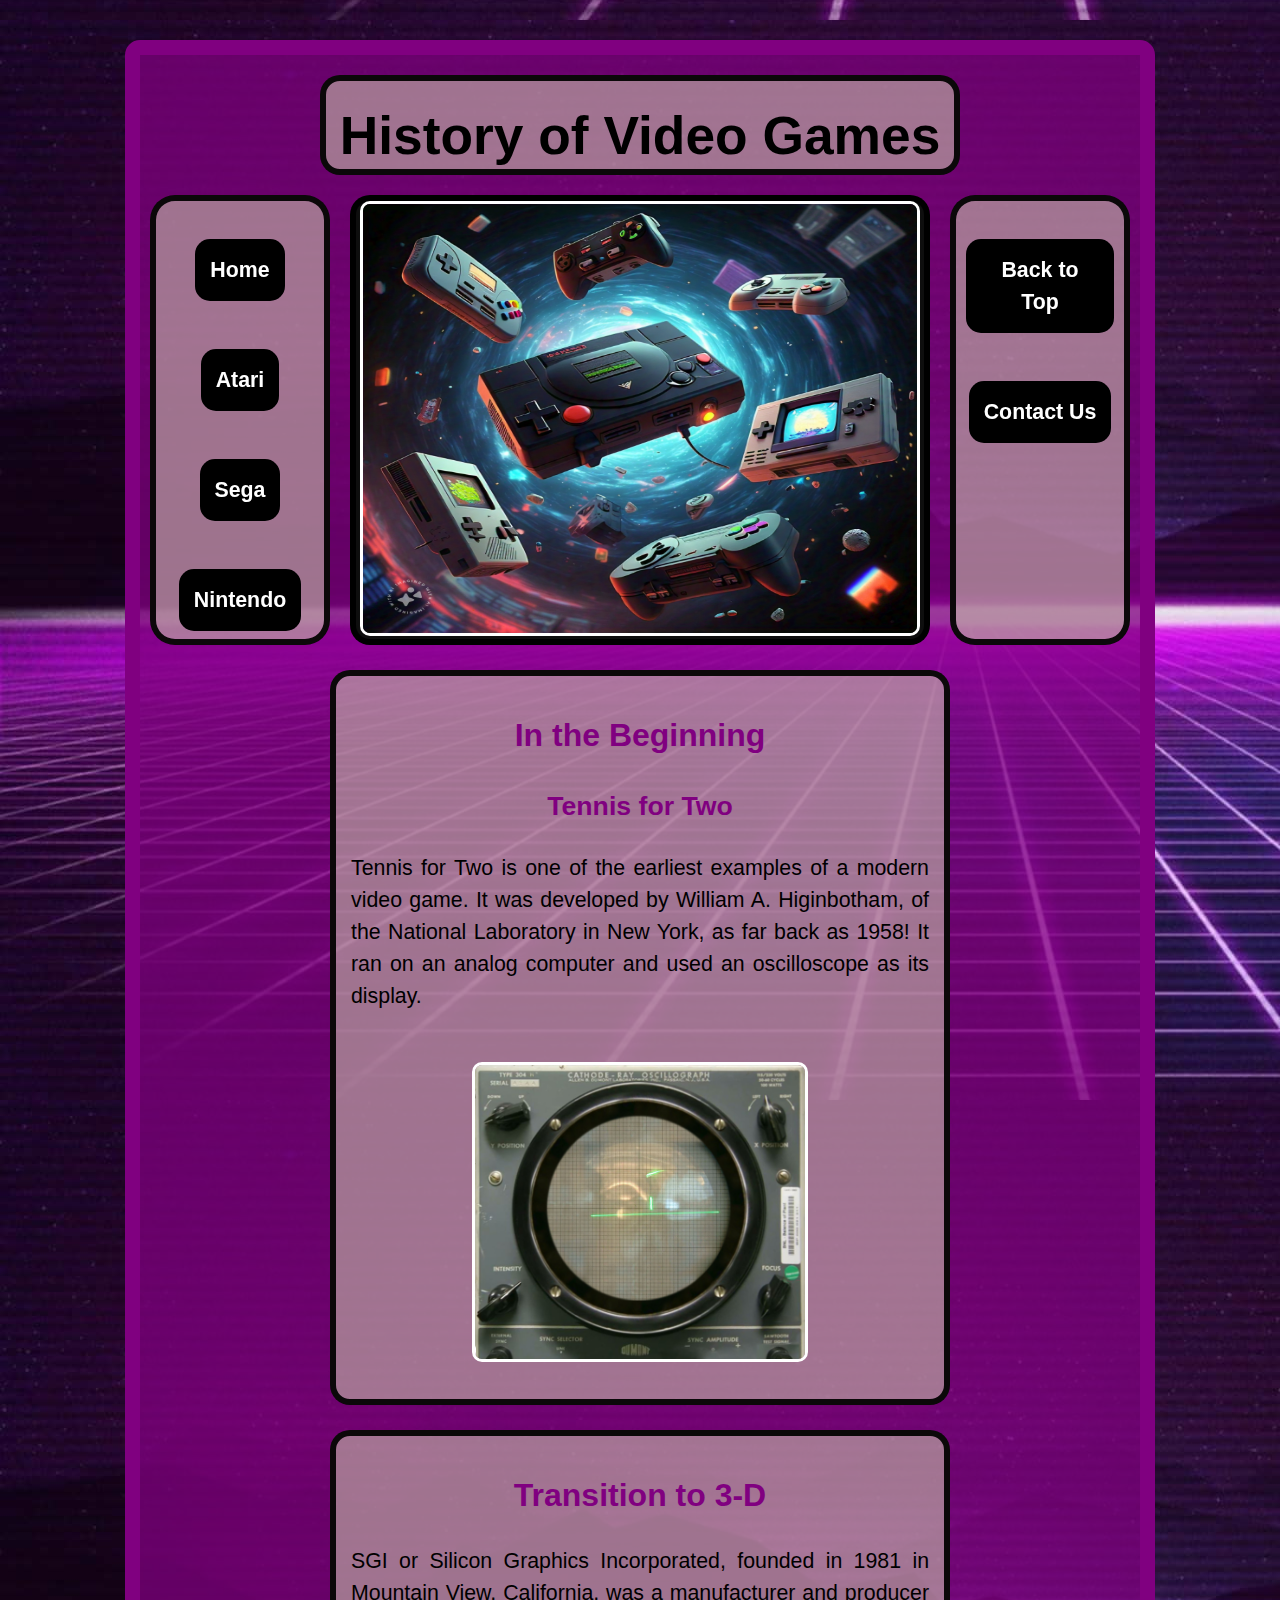
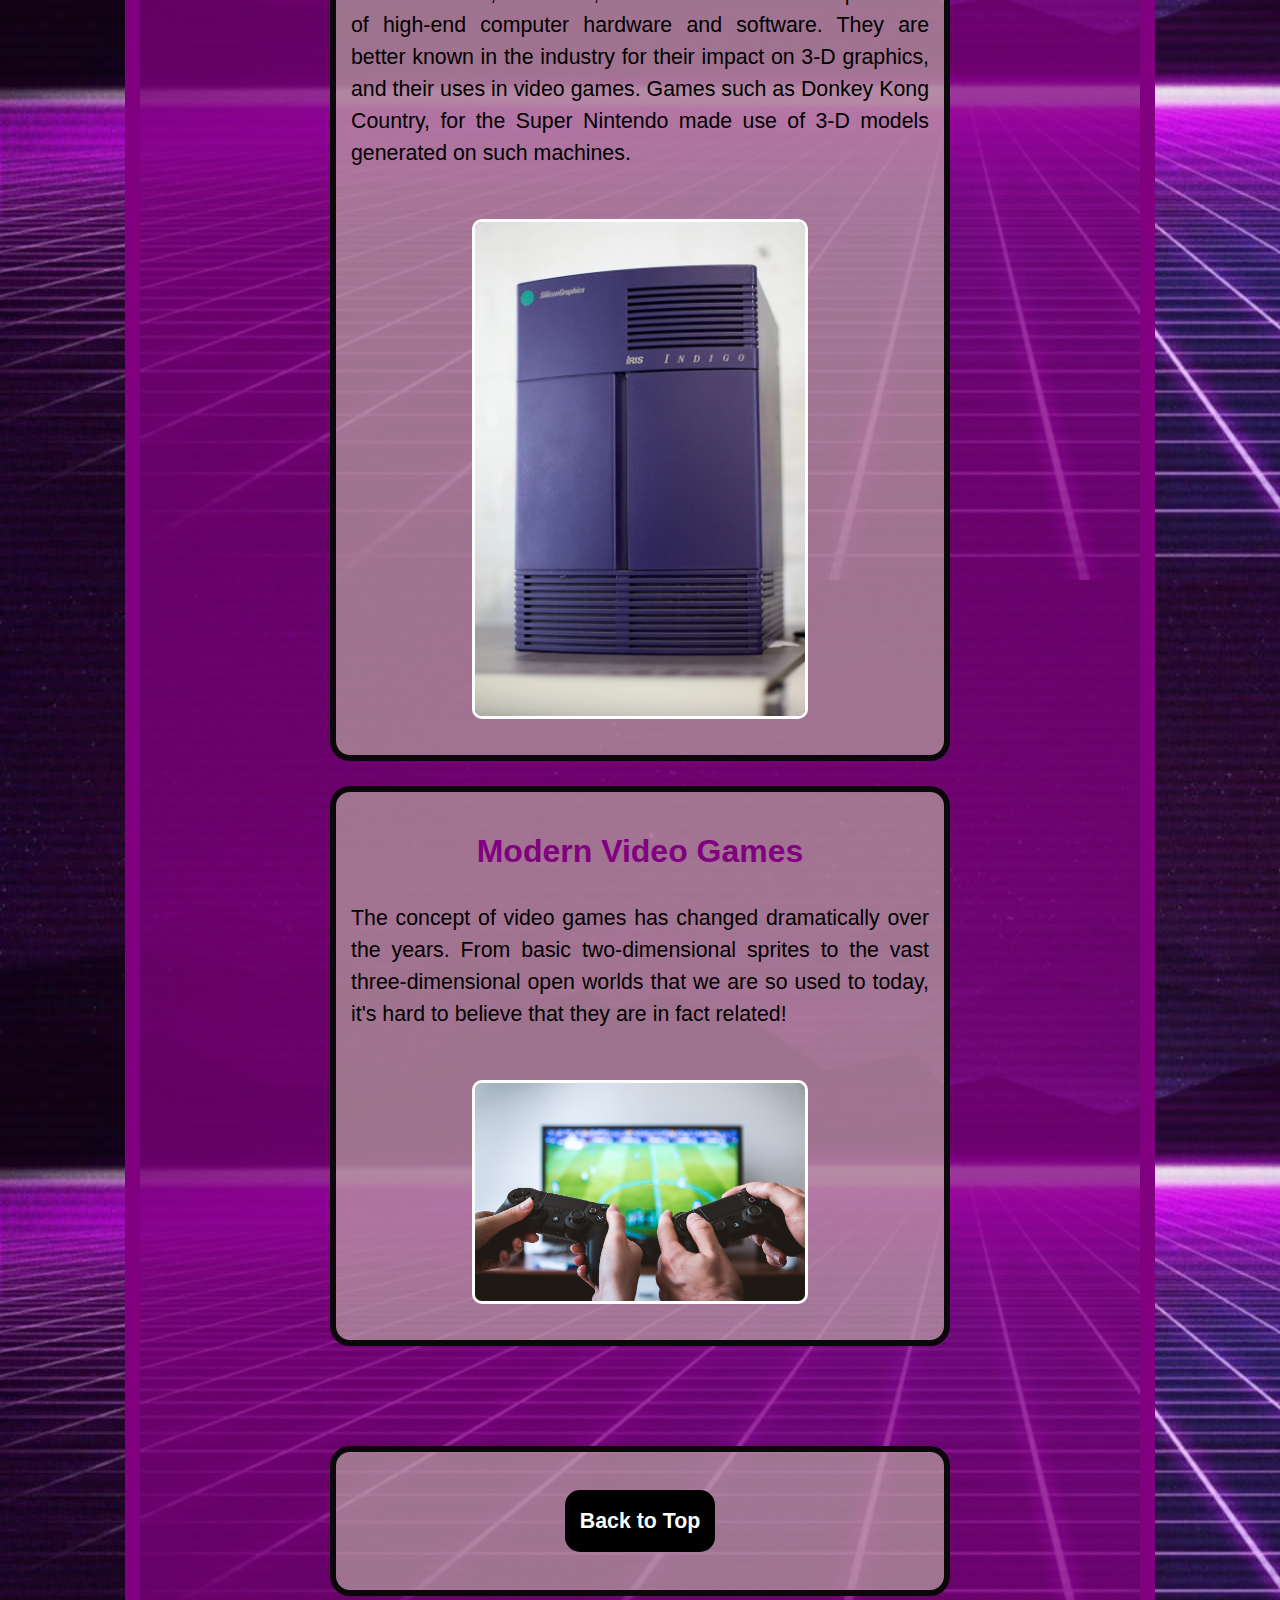
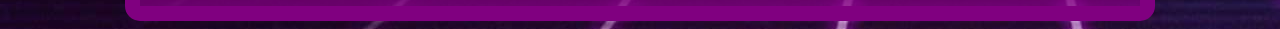
<file: index.html>
<!DOCTYPE html>
<html lang="en">
<head>
    <meta charset="UTF-8">
    <meta name="viewport" content="width=device-width, initial-scale=1.0">

    <link rel="stylesheet" href="home.css" />
    <title>History of Video Games</title>
</head>
<body>
    <div id="mainbox">
        <header class="headersection">
            <h1>History of Video Games</h1>
        </header>

        <nav>
            <section class="navsectionleft">
                <div>
                    <a href="index.html" class="navsectionbox">Home</a>
                </div>
                <div>
                    <a href="Atari.html" class="navsectionbox">Atari</a>
                </div>

                <div>
                    <a href="Sega.html" class="navsectionbox">Sega</a>
                </div>

                <div>
                    <a href="Nintendo.html" class="navsectionbox">Nintendo</a>
                </div>
            </section>
            <section class="navsectionright">
                <div>
                    <a href="#mainbox" class="navsectionbox">Back to Top</a>
                </div>
                <div>
                    <a href="Contact.html" class="navsectionbox">Contact Us</a>
                </div>
            </section>
        </nav>

        <main>
            <section class="picturebox"><img src = "images/time.jpg" width="560px" height="435px"></section>
            <section class="mainsectionbox">
                <h2>
                    In the Beginning
                </h2>

                <h3>
                    Tennis for Two
                </h3>

                <p>
                    Tennis for Two is one of the earliest examples of a modern video game. It was developed by William A. Higinbotham, 
                    of the National Laboratory in New York, as far back as 1958! It ran on an analog computer and used an oscilloscope as its display.
                </p>

                <p>
                    <img src="images/Tennis_For_Two_on_a_DuMont_Lab_Oscilloscope_Type_304-A.jpg" width="336px" height="300px" />
                </p>
            </section>

            <section class="mainsectionbox">
                <h2>
                    Transition to 3-D
                </h2>

                <p>
                    SGI or Silicon Graphics Incorporated, founded in 1981 in Mountain View, California, was a manufacturer and producer of 
                    high-end computer hardware and software. They are better known in the industry for their impact on 3-D graphics, and their 
                    uses in video games. Games such as Donkey Kong Country, for the Super Nintendo made use of 3-D models generated on such machines.
                </p>

                <p>
                    <img src="images/INDIGO.webp" width="336px" height="500px" />
                </p>
            </section>

            <section class="mainsectionbox">
                <h2>
                    Modern Video Games
                </h2>

                <p>
                    The concept of video games has changed dramatically over the years. From basic two-dimensional sprites to the vast three-dimensional 
                    open worlds that we are so used to today, it's hard to believe that they are in fact related!
                </p>

                <p>
                    <img src="images/gaming-2259191_1280.jpg" width="336px" height="224px" />
                </p>
            </section>

        </main>

        <footer class="footersection">
            <div>
                <a href="#mainbox"  class="navsectionbox">Back to Top</a>
            <div>
        </footer>
    </div>
</body>
</html>
</file>
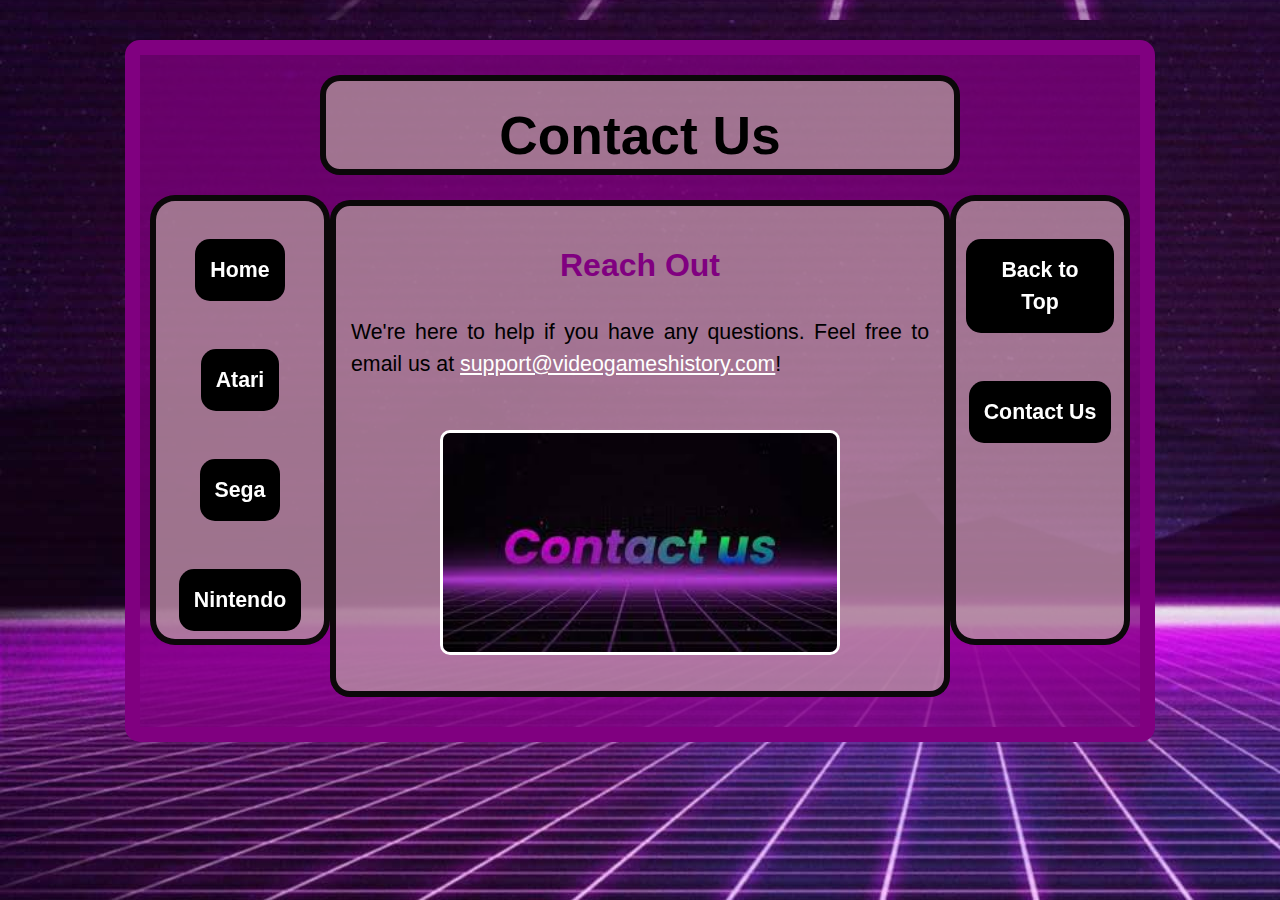
<file: Contact.html>
<!DOCTYPE html>
<html lang="en">
<head>
    <meta charset="UTF-8">
    <meta name="viewport" content="width=device-width, initial-scale=1.0">
    <link rel="stylesheet" href="home.css" />
    <title>History of Video Games - Contact Us</title>
</head>
<body>
    <div id="mainbox">
        <header class="headersection">
            <h1>Contact Us</h1>
        </header>

        <nav>
            <section class="navsectionleft">
                <div>
                    <a href="index.html" class="navsectionbox">Home</a>
                </div>
                <div>
                    <a href="Atari.html" class="navsectionbox">Atari</a>
                </div>

                <div>
                    <a href="Sega.html" class="navsectionbox">Sega</a>
                </div>

                <div>
                    <a href="Nintendo.html" class="navsectionbox">Nintendo</a>
                </div>
            </section>
            <section class="navsectionright">
                <div>
                    <a href="#mainbox" class="navsectionbox">Back to Top</a>
                </div>
                <div>
                    <a href="Contact.html" class="navsectionbox">Contact Us</a>
                </div>
            </section>
        </nav>

        <main>
            <section class="mainsectionbox">
                <h2>
                    Reach Out
                </h2>

                <p>
                    We're here to help if you have any questions. Feel free to email us at <a href="mailto:support@videogameshistory.com">support@videogameshistory.com</a>!
                </p>

                <p>
                    <img src="images/Contact_Us.jpeg" width="400px" height="225px" />
                </p>
            </section>
        </main>

        <footer>
            
        </footer>
    </div>
</body>
</html>
</file>
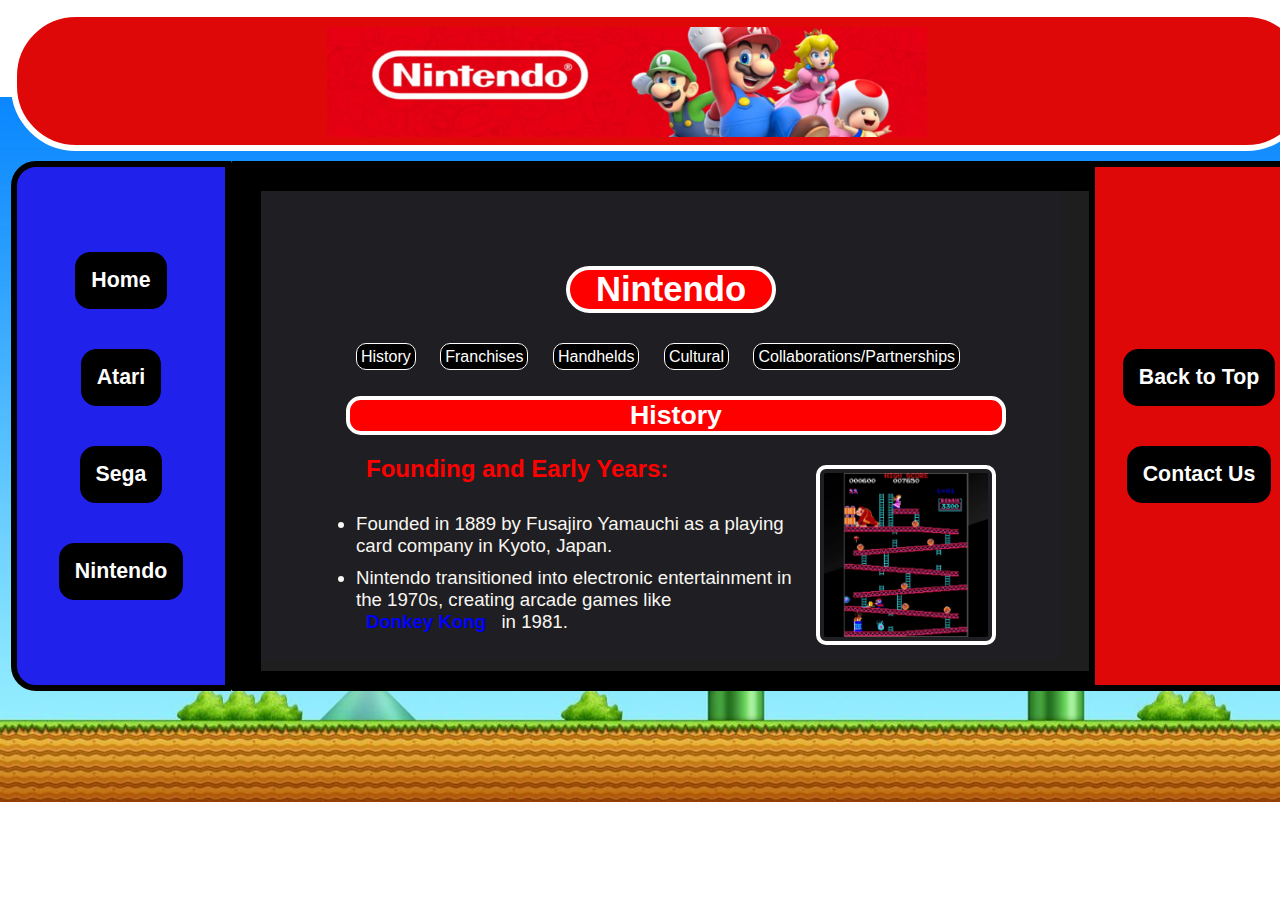
<file: Nintendo.html>
<!DOCTYPE html>
<html lang="en">
<head>
    <meta charset="UTF-8">
    <meta name="viewport" content="width=device-width, initial-scale=1.0">
    <title>History of Nintendo</title>
    <link rel="stylesheet" href="StylesNintendo.css" />
</head>
<body>
    
   <main class = "mainbox">
    <header><img src = "images/nintendo.jpeg" width="600px" height="110px"></header>
    <nav>
        <div class="navsectionright">
            <div>
            <a href="#Top" class="navsectionbox">Back to Top</a>
        </div>
            <div>
                <a href="Contact.html" class="navsectionbox">Contact Us</a>
            </div>

        </div>
        <div class="navsectionleft">
            <div>
                <a href="index.html"  class="navsectionbox">Home</a>
            </div>
            <div >
                <a href="Atari.html" class="navsectionbox">Atari</a>
            </div>

            <div>
                <a href="Sega.html"  class="navsectionbox">Sega</a>
            </div>

            <div>
                <a href="Nintendo.html"  class="navsectionbox">Nintendo</a>
            </div>

        </div>


    </nav>
    
    <div class = "innermainbox">
    
    <div class = "innerinfobox">
        <section>  
        <h1 id = "Top">Nintendo</h1>
        <div class = "toplinks" >
        <a href="#History"id = "centertoplinks">History</a>
        <a href="#Major"id = "centertoplinks">Franchises</a>
        <a href="#Handheld"id = "centertoplinks">Handhelds</a>
        <a href="#Cultural"id = "centertoplinks">Cultural</a>
        <a href="#Collaborations"id = "centertoplinks">Collaborations/Partnerships</a></div>
    
        
    
    

    <h2 id = "History">History</h2>
    <h3><a href="https://freekong.org" target = "_blank"><img src = "images/Dk.jpeg" height="180px" align = "right"></a>Founding and Early Years:</h3>
    
    <ul> 
        <li >Founded in 1889 by Fusajiro Yamauchi as a playing card company in Kyoto, Japan.</li>
        <li>Nintendo transitioned into electronic entertainment in the 1970s, creating arcade games like 
            <a href="https://classicgaming.cc/classics/donkey-kong/history#google_vignette" target = "_blank">Donkey&nbsp;Kong</a> in 1981.</li>
    </ul>
<br>
    <h3>Home Consoles:</h3>
    <ul>
        <li><img src = "images/nintendosys.jpeg" height="150px" align = "right">The launch of the Nintendo Entertainment System
             (NES) in 1985 revitalized the gaming industry after the crash, introducing iconic franchises like Super Mario Bros.
              and The Legend of Zelda.</li>
        
        <li>The Super Nintendo Entertainment System (SNES) followed in 1990, solidifying Nintendo's status in the market.</li>
    </ul>
<br>
    <h3><img src = "images/gameboy.jpeg" height="175px" align = "right">Innovation and Impact:</h3>
    <ul>
        <li>Nintendo has consistently innovated, introducing handheld consoles like the 
            <a href="https://venturebeat.com/games/25-years-of-the-game-boy-a-timeline-of-the-systems-accessories-and-games/" target = "_blank">Game Boy</a> (1989) and the Wii (2006), 
            which brought motion controls to the mainstream.</li>
        <li>The company is known for its beloved franchises and characters, including Mario, Link, and Pikachu.</li>
    </ul>

        <h3>New / Old Systems Comparison</h3>

        <table class="consolespecstable">
            <tr>
                <th>Feature</th>
                <th>Nintendo Entertainment System (NES)</th>
                <th>Nintendo Switch</th>
            </tr>
            <tr>
                <th>Year of Release</th>
                <td>1983 (Japan), 1985 (North America)</td>
                <td>2017</td>
            </tr>
            <tr>
                <th>Generation</th>
                <td>Third</td>
                <td>Eighth</td>
            </tr>
            <tr>
                <th>Technical Specs.</th>
                <td>
                    <ul>
                        <li>CPU: 8-bit Ricoh 2A03</li>
                        <li>RAM: 2 KB</li>
                        <li>ROM Capacity: Up to 512 KB</li>
                    </ul>
                </td>
                <td>
                    <ul>
                        <li>CPU: Custom NVIDIA Tegra</li>
                        <li>RAM: 4 GB</li>
                        <li>Storage: Cartridges & Digital</li>
                    </ul>
                </td>
            </tr>
            <tr>
                <th>Description</th>
                <td>8-bit console popular in the 80s.</td>
                <td>Hybrid console for both handheld and TV gaming.</td>
            </tr>
            <tr>
                <th>Interesting Fact</th>
                <td>Revived the video game industry after the crash of 1983.</td>
                <td>Features online multiplayer and eShop for downloads.</td>
            </tr>
            <tr>
                <td colspan="3" class = "tableimg">
                    <img src="images/switchvsnes.jpeg" width="300px"  alt="Console Comparison" />
                </td>
            </tr>
        </table>
        
    </body>
    </html>
<h3>Current Era:</h3>
    <ul>
        <li><img src = "images/switch.jpeg" height="130px" align = "right">Nintendo continues to thrive with consoles like the
            <a href="https://www.nintendo.com/en-ca/switch/?srsltid=AfmBOoqDGwBryJjQH6gUcqCCLbagrvr5HKU74a3iTiaY2ZTwIoVN0syi" target = "_blank">Nintendo Switch</a> (2017), blending handheld and home console gaming.</li>
        
    </ul>
    <li>Nintendo continues to develop new games and hardware. Anticipated titles include sequels to popular 
        franchises and innovative new concepts that leverage the strengths of the Nintendo Switch.</li>
</section>
<br><br><br>
<span class = "toplinks"><a href="#Top">Back to Top</a></span>
<section>
<h2 id = "Major">Major Franchises</h2>

<h3>Mario Series</h3>

<ul><li><img src = "images/Mariothenandnow.jpg" height="170px" align = "right">Since the release of Super Mario Bros. in 1985, the Mario franchise has become one of the most recognized and beloved
     in gaming history. It has spawned numerous sequels and spin-off games, including Mario Kart and Super Mario Party.
      The series has introduced iconic characters and gameplay mechanics, solidifying Mario's status as a gaming icon.</li></ul>

<h3>The Legend of Zelda</h3>

<ul><li><img src = "images/Zeldathenandnow.jpeg" height="150px" align = "right">Launched in 1986, The Legend of Zelda series is known for its rich storytelling and innovative gameplay mechanics,
    including open-world exploration and puzzle-solving. Key titles such as Ocarina of Time and Breath of the Wild have 
    redefined the action-adventure genre, making it a cornerstone of Nintendo's lineup.</li></ul>

<h3>Pokémon</h3>

<ul><li><img src = "images/pokemonthenandnow.jpeg" height="150px" align = "right">Starting with Pokémon Red and Blue in 1996, the Pokémon franchise quickly became a cultural phenomenon.
     It has led to a series of successful games, trading cards, an animated series, and movies. The concept of
      capturing, training, and battling Pokémon has captivated millions and influenced gaming culture worldwide.</li></ul>

<h3>Metroid and Donkey Kong</h3>

<ul><li><img src = "images/Metroid_boxart.jpg" height="180px" align = "right">Both Metroid and Donkey Kong have played significant roles in shaping Nintendo's legacy. Metroid,
     introduced in 1986, is celebrated for its atmospheric exploration and non-linear gameplay, while Donkey Kong,
      released in 1981, is often credited with helping to launch the platforming genre and introducing Mario to the gaming world.</li></ul>
      <br><br><br>
      <span class = "toplinks"><a href="#Top">Back to Top</a></span>
<h2 id = "Handheld">Handheld Consoles</h2>

<h3><img src = "images/gameboy.jpeg" height="180px" align = "right">Game Boy Series</h3>

<ul><li>The original Game Boy was released in 1989, followed by the Game Boy Color and Game Boy Advance. These handheld
     consoles revolutionized gaming on the go and featured iconic titles like Tetris and Pokémon,
      making handheld gaming widely popular.</li></ul>

<h3>Nintendo DS and 3DS</h3>

<ul><li><img src = "images/ds.jpeg" height="160px" align = "right">The Nintendo DS, launched in 2004, introduced dual screens and a touchscreen interface, while the 3DS 
    offered 3D gameplay without glasses. Both systems saw great success with titles like Nintendogs and Animal Crossing: 
    New Leaf, further establishing Nintendo's dominance in the handheld market.</li></ul>

<h3>Impact on Portable Gaming</h3>

<ul><li><img src = "images/Portable.jpeg" width="200px" align = "right">Nintendo has shaped the handheld gaming market by prioritizing accessibility and innovation.
     Its unique design choices, such as dual screens and touch controls, have influenced other manufacturers
      and contributed to the growth of portable gaming.</li></ul>
      <br><br><br>
      <span class = "toplinks"><a href="#Top">Back to Top</a></span>
<h2 id = "Cultural">Cultural impacts</h2>

      <h3><img src = "images/easports.jpeg" height="160px" align = "right">Esports and Competitive Gaming</h3>

<ul><li>Nintendo has a strong presence in competitive gaming, particularly with Super Smash Bros., which hosts annual 
    tournaments and has a dedicated fanbase. This involvement has helped elevate gaming as a competitive sport.</li></ul>

<h3><img src = "images/thirdparties.jpg" height="150px" align = "right">Third-party Support</h3>

<ul><li>The growth of third-party games on Nintendo consoles has expanded the library of available titles, providing 
    gamers with diverse options and showcasing the versatility of Nintendo's hardware.</li></ul>
    <br><br><br>
    <span class = "toplinks"><a href="#Top">Back to Top</a></span>
     <h2 id = "Collaborations">Collaborations and Partnerships</h2>

      <h3><img src = "images/crossovers.jpeg" height="130px" align = "right">Crossovers</h3>

<ul><li>Nintendo has collaborated with other franchises in various 
    games, such as Super Smash Bros. and Mario Kart, bringing together characters from different worlds and enhancing fan engagement..</li></ul>

<h3><img src = "images/media.jpeg" height="150px" align = "right">Merchandising and Media</h3>

<ul><li>Nintendo's franchises have expanded into movies, TV shows, and merchandise. Projects like Detective
     Pikachu and the upcoming Super Mario Bros. Movie illustrate the company's ability to transcend gaming into mainstream media.</li></ul>

<h3><img src = "images/influence.jpeg" height="130px" align = "right">Influence on Other Games</h3>

<ul><li>Nintendo's game design philosophies, such as focusing on creativity and accessibility, have influenced other developers.
     Its emphasis on quality and innovation has set a standard in the gaming industry.</li></ul>
     <br><br><br>
    

     <span class = "toplinks"><a href="#Top">Back to Top</a></span>
</section>
<footer>
<p>This website is not affiliated with Nintendo Co., Ltd</p>
<p>© 2024 Nintendo. Nintendo is a trademark of Nintendo Co., Ltd. All rights reserved.</p>
</footer>
</div>
</div>
</div>

</main>
</body>
</html>
</file>
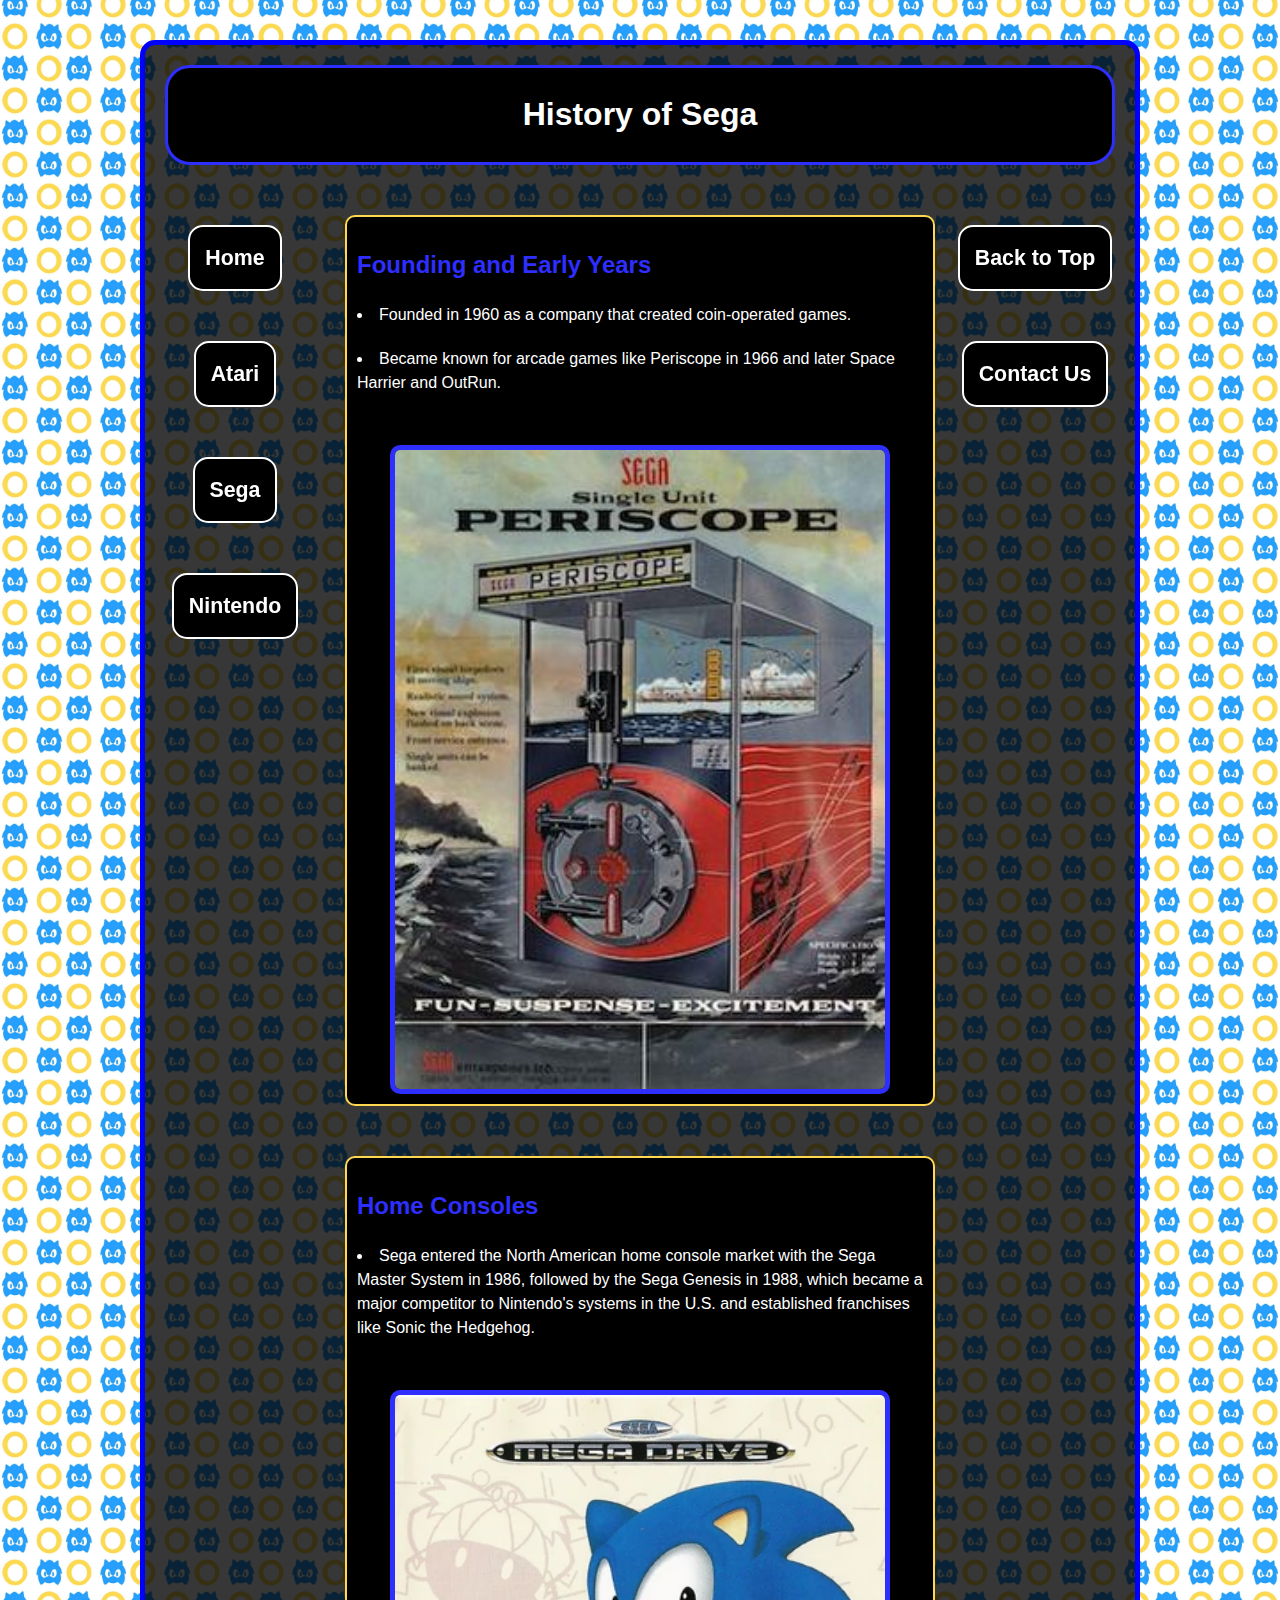
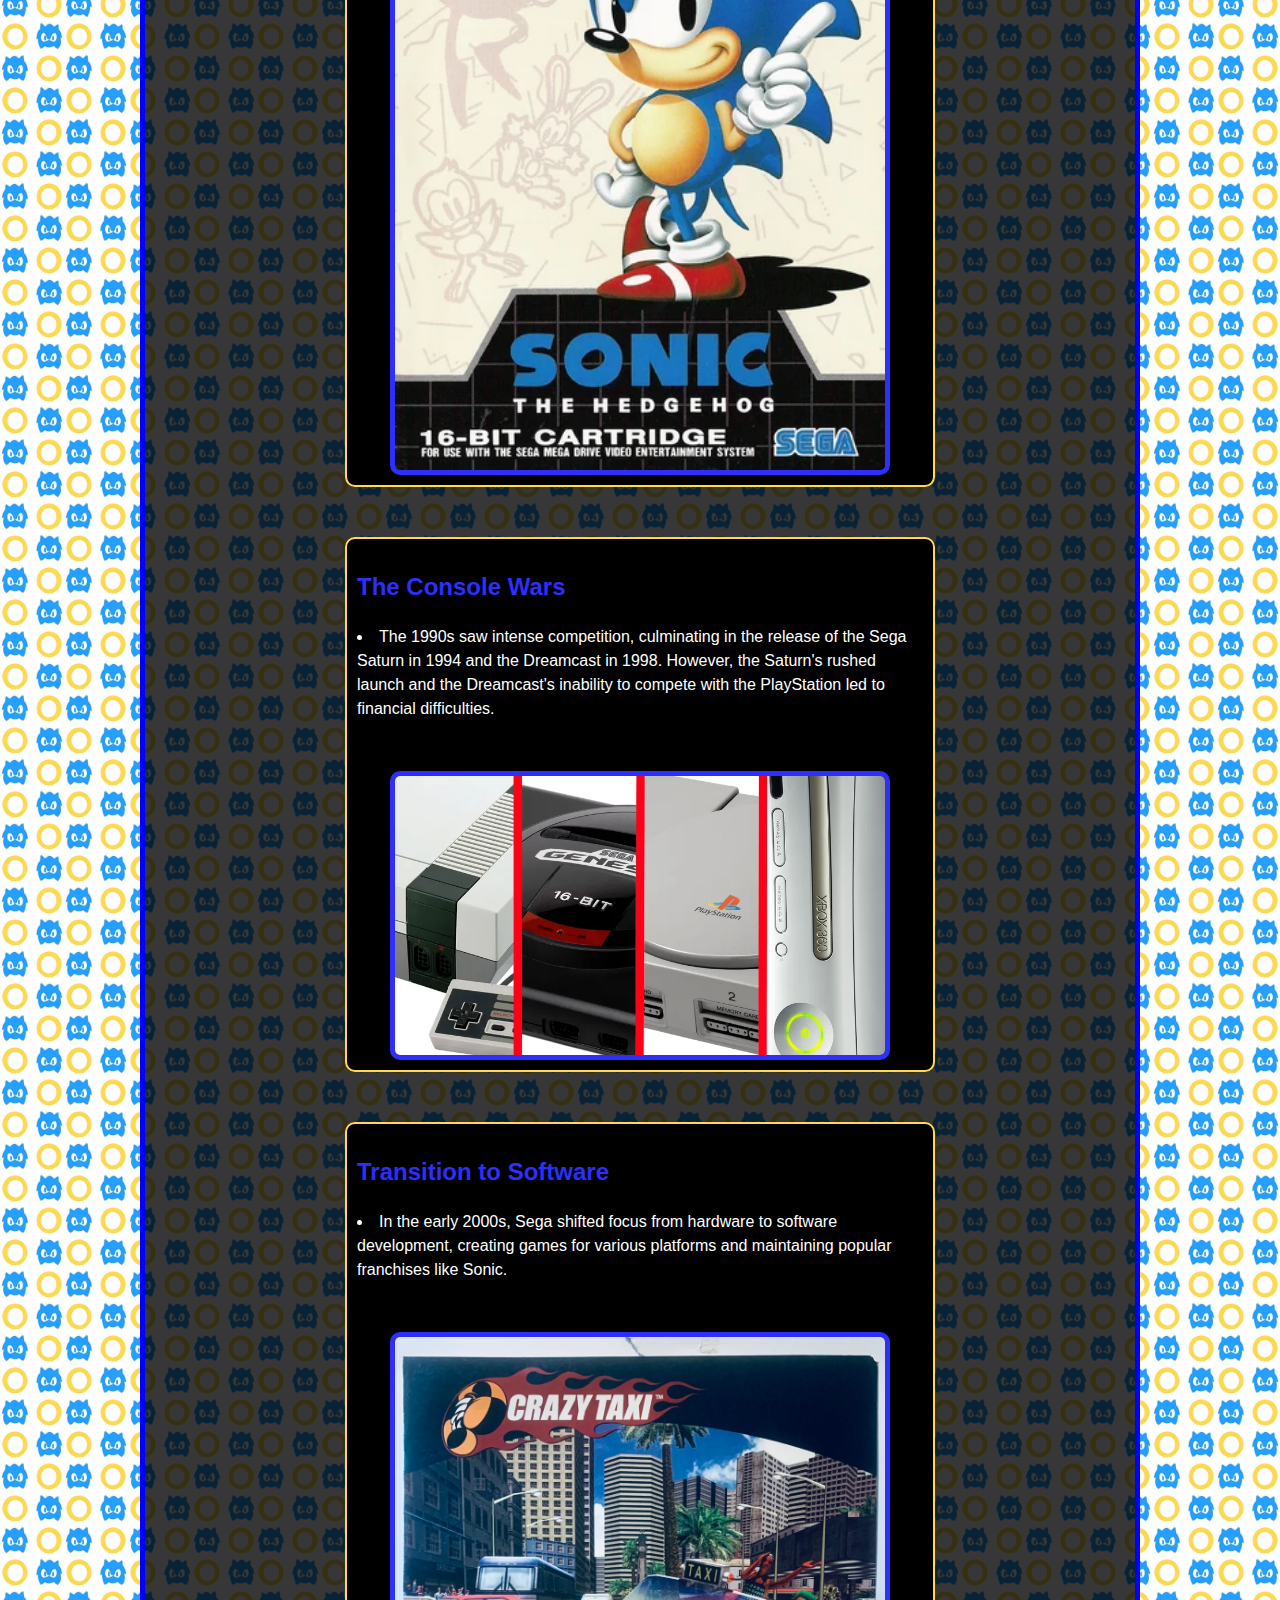
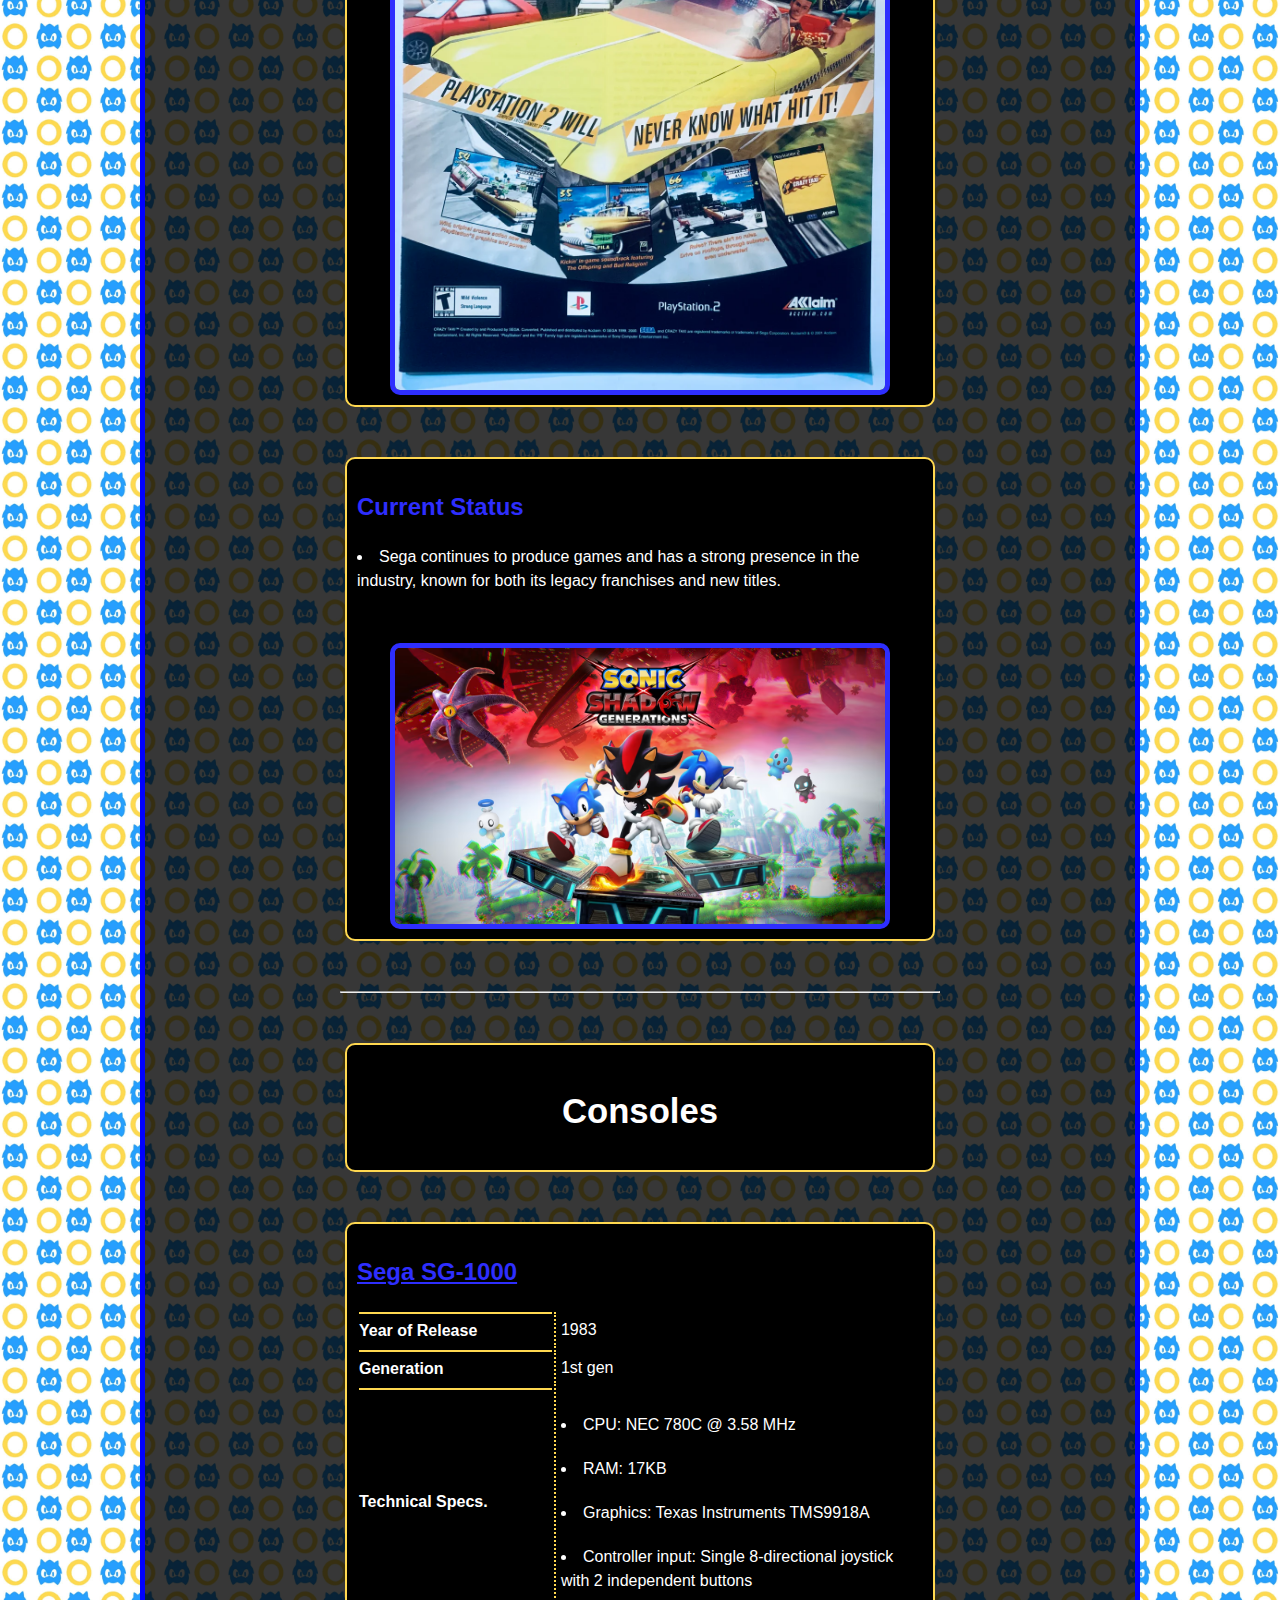
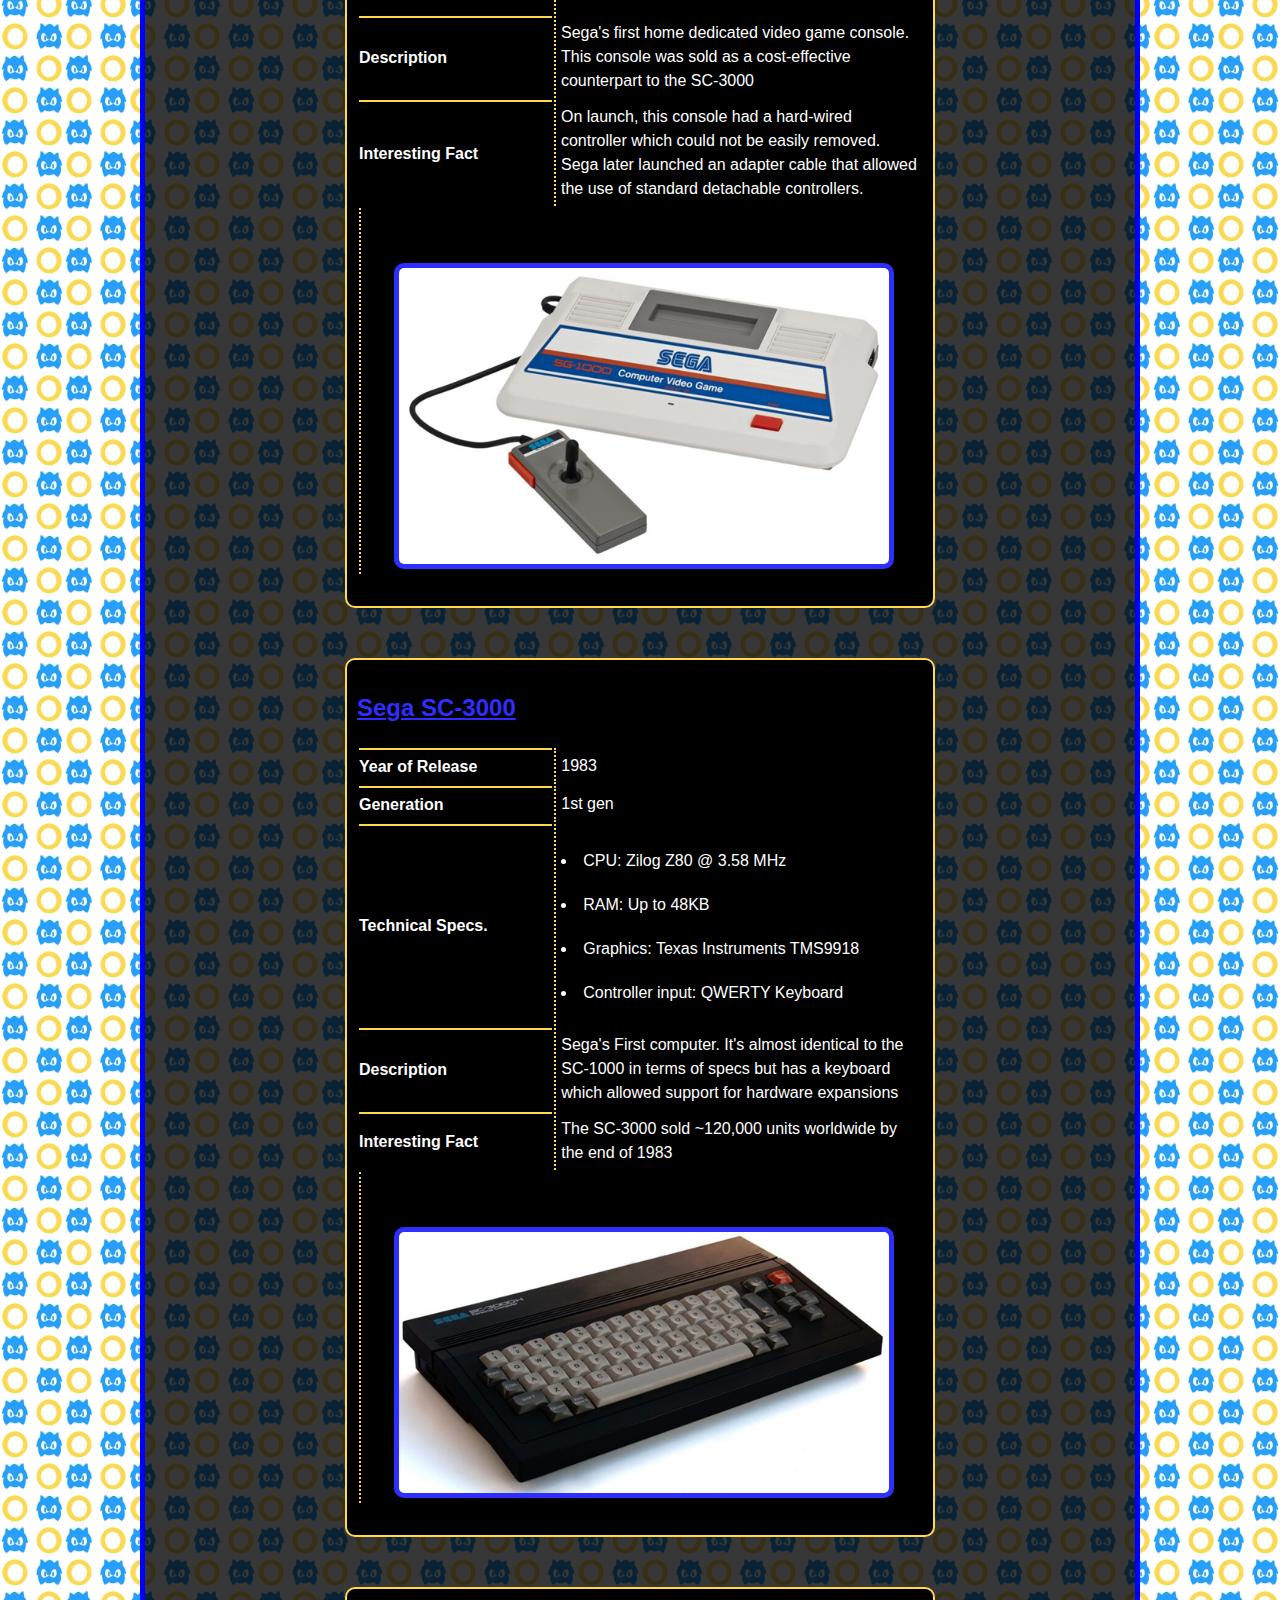
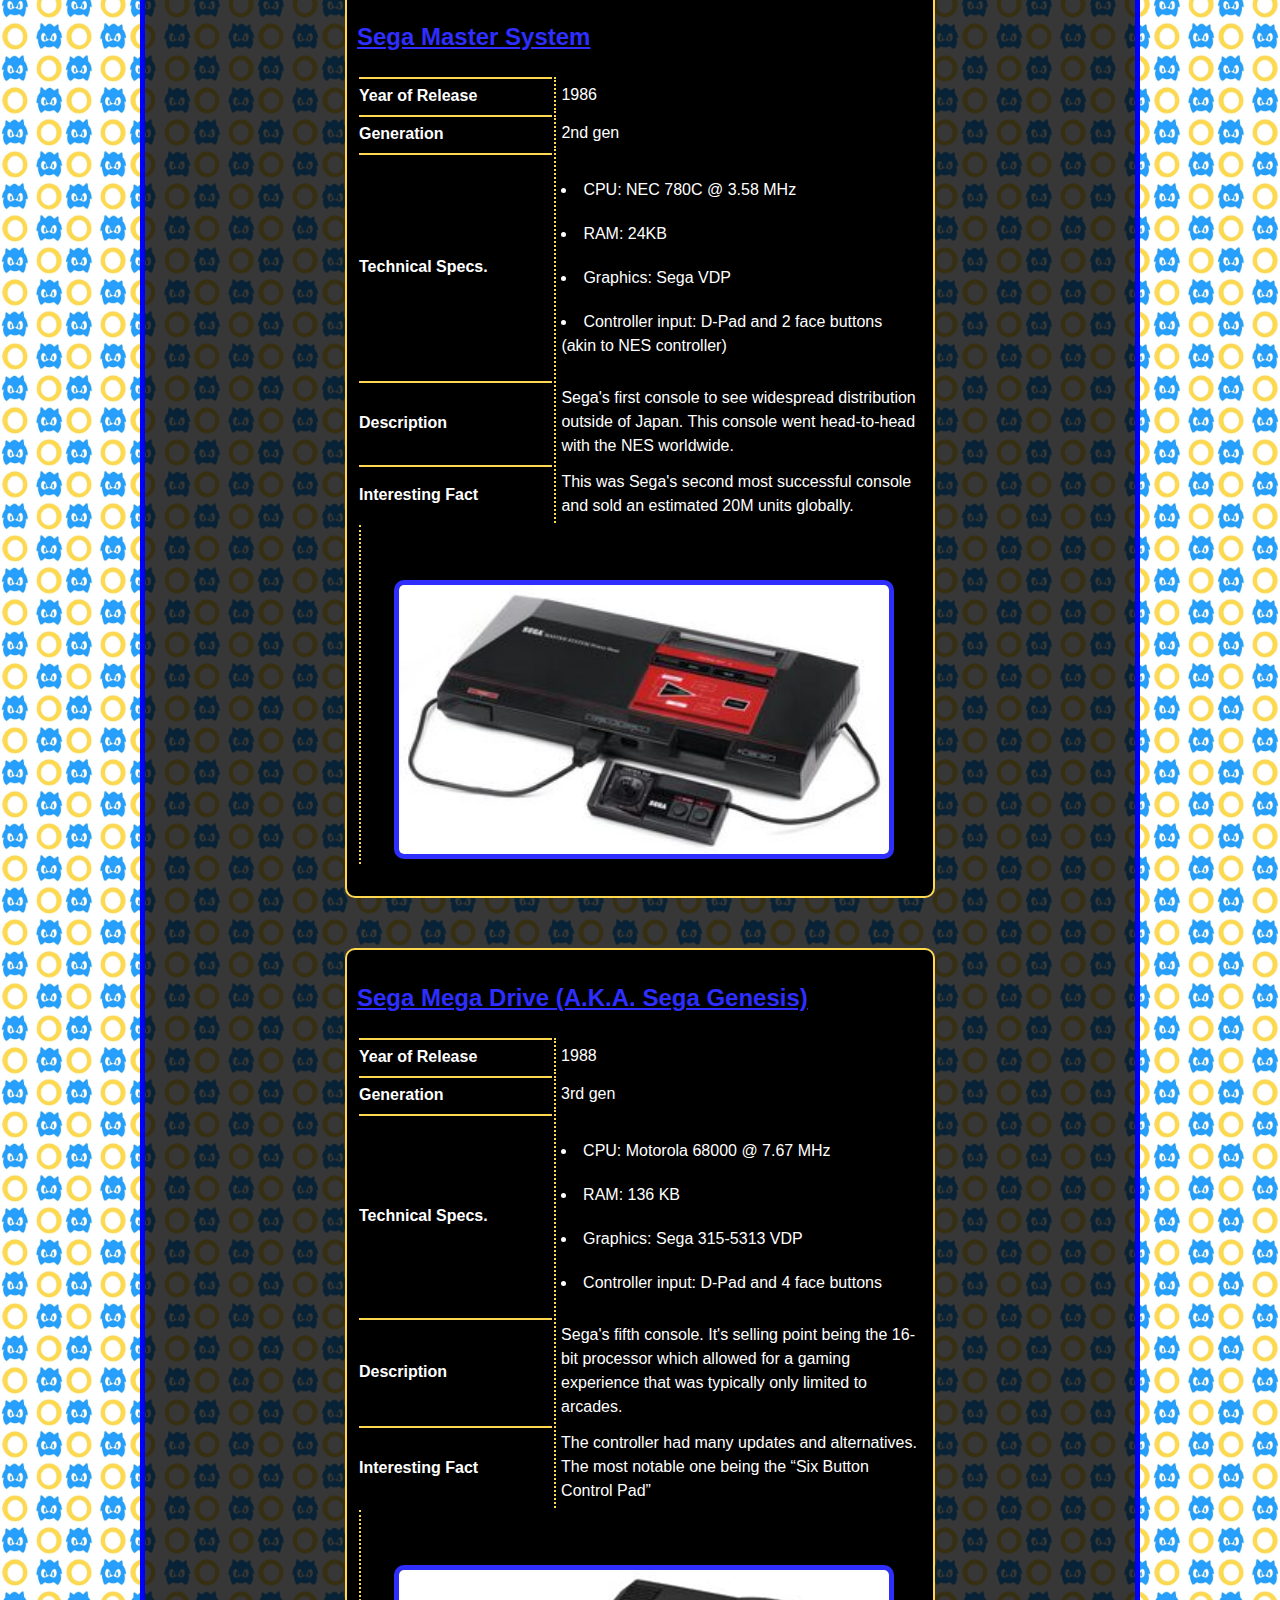
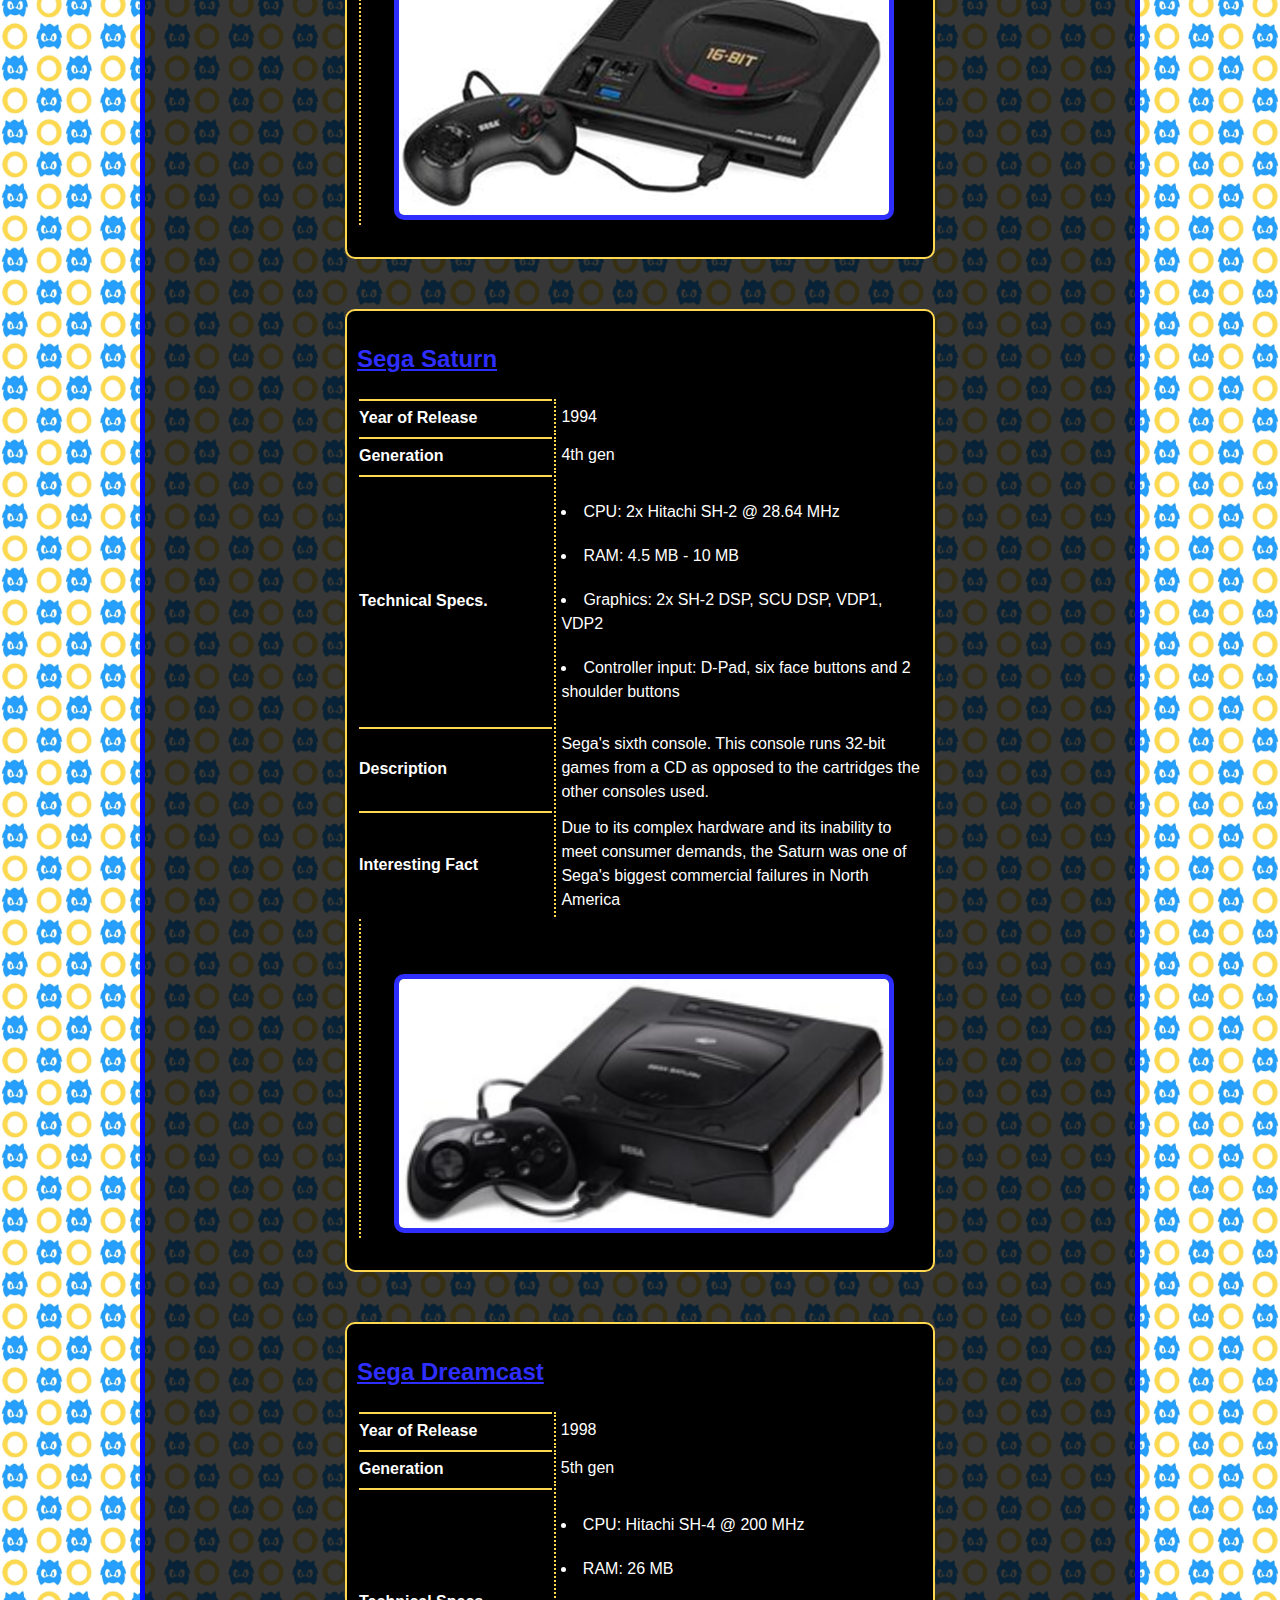
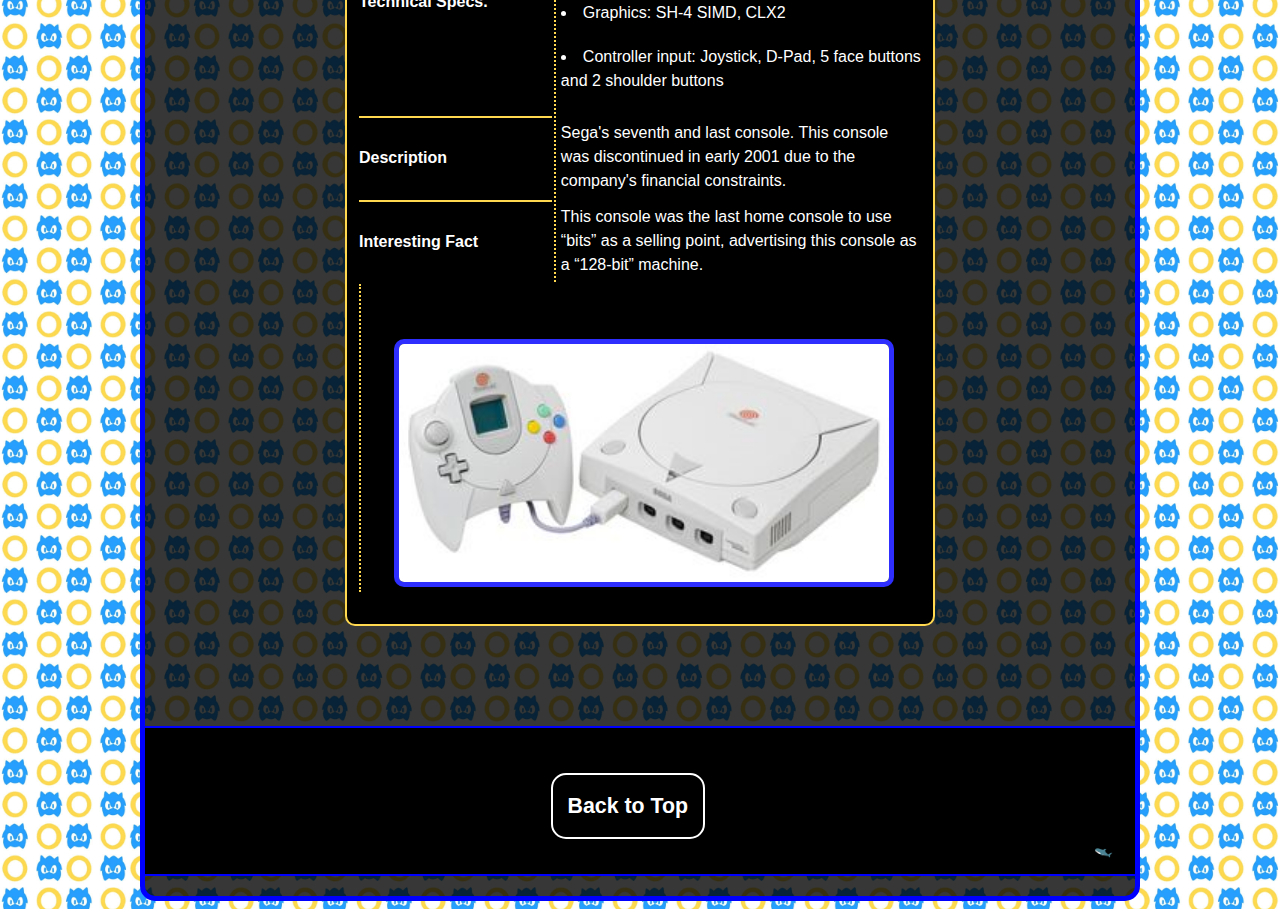
<file: Sega.html>
<!DOCTYPE html>
<html lang="en">
<head>
    <meta charset="UTF-8">
    <meta name="viewport" content="width=device-width, initial-scale=1.0">
    <link rel="stylesheet" href="StylesSega.css" />
    <title>History of Video Games - Sega</title>
</head>
<body>
    <div id="mainbox">
        <header class="headersection">
            <h1>History of Sega</h1>
        </header>

        <nav>
            <section class="navsectionleft">
                <div>
                    <a href="index.html" class="navsectionbox">Home</a>
                </div>
                <div>
                    <a href="Atari.html" class="navsectionbox">Atari</a>
                </div>

                <div>
                    <a href="Sega.html" class="navsectionbox">Sega</a>
                </div>

                <div>
                    <a href="Nintendo.html" class="navsectionbox">Nintendo</a>
                </div>
            </section>
            <section class="navsectionright">
                <div>
                    <a href="#mainbox" class="navsectionbox">Back to Top</a>
                </div>
                <div>
                    <a href="Contact.html" class="navsectionbox">Contact Us</a>
                </div>
            </section>
        </nav>

        <main>
            <section class="mainsectionbox">
                <h2>
                    Founding and Early Years
                </h2>

                <ul>
                    <li>Founded in 1960 as a company that created coin-operated games.</li>
                    <li>Became known for arcade games like Periscope in 1966 and later Space Harrier and OutRun.</li>
                </ul>
                <img src="images/SonicPageImages/Sega_Periscope.jpg" />
            </section>

            <section class="mainsectionbox">
                <h2>
                    Home Consoles
                </h2>

                <ul>
                    <li>
                        Sega entered the North American home console market with the Sega Master System in 1986, 
                        followed by the Sega Genesis in 1988, which became a major competitor to 
                        Nintendo's systems in the U.S. and established franchises like Sonic the Hedgehog.
                    </li>
                </ul>
                <img src="images/SonicPageImages/sonicGame.png" />
            </section>

            <section class="mainsectionbox">
                <h2>
                    The Console Wars
                </h2>

                <ul>
                    <li>
                        The 1990s saw intense competition, culminating in the release of the Sega Saturn in 1994 
                        and the Dreamcast in 1998. However, the Saturn's rushed launch and the Dreamcast's inability 
                        to compete with the PlayStation led to financial difficulties.
                    </li>
                </ul>
                <img src="images/SonicPageImages/consolewars.png" />
            </section>

            <section class="mainsectionbox">
                <h2>
                    Transition to Software
                </h2>

                <ul>
                    <li>
                        In the early 2000s, Sega shifted focus from hardware to software development, 
                        creating games for various platforms and maintaining popular franchises like Sonic.
                    </li>
                </ul>
                <img src="images/SonicPageImages/crazyTaxi.png" />
            </section>

            <section class="mainsectionbox">
                <h2>
                    Current Status
                </h2>

                <ul>
                    <li>
                        Sega continues to produce games and has a strong presence in the industry, 
                        known for both its legacy franchises and new titles.
                    </li>
                </ul>
                <img src="images/SonicPageImages/sonicxshadow.png"/>
            </section>

            <hr width="600px"/>

            <section class="mainsectionbox">
                <h1>Consoles</h1>
            </section>

            <section class="mainsectionbox">
                <h2>
                    <a href="https://segaretro.org/SG-1000" target="_blank">Sega SG-1000</a>
                </h2>

                <p>
                    <table class="consolespecstable">            
                        <tr>
                            <th>
                                Year of Release
                            </th>
                
                            <td>
                                1983
                            </td>
                        </tr>
                
                        <tr>
                            <th>
                                Generation
                            </th>
                
                            <td>
                                1st gen
                            </td>
                        </tr>
                        
                        <tr>
                            <th>
                                Technical Specs.
                            </th>
                
                            <td>
                                <ul>
                                    <li>
                                        CPU: NEC 780C @ 3.58 MHz
                                    </li>
                                    <li>
                                        RAM: 17KB
                                    </li>
                                    <li>
                                        Graphics: Texas Instruments TMS9918A
                                    </li>
                                    <li>
                                        Controller input: Single 8-directional joystick with 2 independent buttons
                                    </li>
                                </ul>
                            </td>
                        </tr>
                
                        <tr>
                            <th>
                                Description
                            </th>
                
                            <td>
                                Sega's first home dedicated video game console. This console was sold as a 
                                cost-effective counterpart to the SC-3000
                            </td>
                        </tr>
                
                        <tr>
                            <th>
                                Interesting Fact
                            </th>
                
                            <td>
                                On launch, this console had a hard-wired controller which could not be easily removed. 
                                Sega later launched an adapter cable that allowed the use of standard detachable controllers.
                            </td>
                        </tr>
                
                        <tr>
                            <td colspan="2">
                                <img src="images/SonicPageImages/SG-1000.png" width="490px" height="300px" />
                            </td>
                        </tr>
                    </table>
                </p>
            </section>

            <section class="mainsectionbox">
                <h2>
                    <a href="https://segaretro.org/SC-3000" target="_blank">Sega SC-3000</a>
                </h2>

                <p>
                    <table class="consolespecstable">            
                        <tr>
                            <th>
                                Year of Release
                            </th>
                
                            <td>
                                1983
                            </td>
                        </tr>
                
                        <tr>
                            <th>
                                Generation
                            </th>
                
                            <td>
                                1st gen
                            </td>
                        </tr>
                        
                        <tr>
                            <th>
                                Technical Specs.
                            </th>
                
                            <td>
                                <ul>
                                    <li>
                                        CPU: Zilog Z80 @ 3.58 MHz
                                    </li>
                                    <li>
                                        RAM: Up to 48KB
                                    </li>
                                    <li>
                                        Graphics: Texas Instruments TMS9918
                                    </li>
                                    <li>
                                        Controller input: QWERTY Keyboard
                                    </li>
                                </ul>
                            </td>
                        </tr>
                
                        <tr>
                            <th>
                                Description
                            </th>
                
                            <td>
                                Sega's First computer. It's almost identical to the SC-1000 in terms of specs
                                but has a keyboard which allowed support for hardware expansions
                            </td>
                        </tr>
                
                        <tr>
                            <th>
                                Interesting Fact
                            </th>
                
                            <td>
                                The SC-3000 sold ~120,000 units worldwide by the end of 1983
                            </td>
                        </tr>
                
                        <tr>
                            <td colspan="2">
                                <img src="images/SonicPageImages/SC-3000.png" width="490px" height="300px" />
                            </td>
                        </tr>
                    </table>
                </p>
            </section>

            <section class="mainsectionbox">
                <h2>
                    <a href="https://segaretro.org/Sega_Master_System" target="_blank">Sega Master System</a>
                </h2>

                <p>
                    <table class="consolespecstable">            
                        <tr>
                            <th>
                                Year of Release
                            </th>
                
                            <td>
                                1986
                            </td>
                        </tr>
                
                        <tr>
                            <th>
                                Generation
                            </th>
                
                            <td>
                                2nd gen
                            </td>
                        </tr>
                        
                        <tr>
                            <th>
                                Technical Specs.
                            </th>
                
                            <td>
                                <ul>
                                    <li>
                                        CPU: NEC 780C @ 3.58 MHz
                                    </li>
                                    <li>
                                        RAM: 24KB
                                    </li>
                                    <li>
                                        Graphics: Sega VDP
                                    </li>
                                    <li>
                                        Controller input: D-Pad and 2 face buttons (akin to NES controller)
                                    </li>
                                </ul>
                            </td>
                        </tr>
                
                        <tr>
                            <th>
                                Description
                            </th>
                
                            <td>
                                Sega's first console to see widespread distribution outside of Japan. 
                                This console went head-to-head with the NES worldwide.
                            </td>
                        </tr>
                
                        <tr>
                            <th>
                                Interesting Fact
                            </th>
                
                            <td>
                                This was Sega's second most successful console and sold an estimated 20M units globally.
                            </td>
                        </tr>
                
                        <tr>
                            <td colspan="2">
                                <img src="images/SonicPageImages/MasterSystem.png" width="490px" height="300px" />
                            </td>
                        </tr>
                    </table>
                </p>
            </section>

            <section class="mainsectionbox">
                <h2>
                    <a href="https://segaretro.org/Sega_Mega_Drive" target="_blank">Sega Mega Drive (A.K.A. Sega Genesis)</a>
                </h2>

                <p>
                    <table class="consolespecstable">            
                        <tr>
                            <th>
                                Year of Release
                            </th>
                
                            <td>
                                1988
                            </td>
                        </tr>
                
                        <tr>
                            <th>
                                Generation
                            </th>
                
                            <td>
                                3rd gen
                            </td>
                        </tr>
                        
                        <tr>
                            <th>
                                Technical Specs.
                            </th>
                
                            <td>
                                <ul>
                                    <li>
                                        CPU: Motorola 68000 @ 7.67 MHz
                                    </li>
                                    <li>
                                        RAM: 136 KB
                                    </li>
                                    <li>
                                        Graphics: Sega 315-5313 VDP
                                    </li>
                                    <li>
                                        Controller input: D-Pad and 4 face buttons
                                    </li>
                                </ul>
                            </td>
                        </tr>
                
                        <tr>
                            <th>
                                Description
                            </th>
                
                            <td>
                                Sega's fifth console. It's selling point being the 16-bit processor 
                                which allowed for a gaming experience that was typically only limited to arcades.
                            </td>
                        </tr>
                
                        <tr>
                            <th>
                                Interesting Fact
                            </th>
                
                            <td>
                                The controller had many updates and alternatives. The most notable one being the “Six Button Control Pad”
                            </td>
                        </tr>
                
                        <tr>
                            <td colspan="2">
                                <img src="images/SonicPageImages/MegaDrive.png" width="490px" height="300px" />
                            </td>
                        </tr>
                    </table>
                </p>
            </section>

            <section class="mainsectionbox">
                <h2>
                    <a href="https://segaretro.org/Sega_Saturn" target="_blank">Sega Saturn</a>
                </h2>

                <p>
                    <table class="consolespecstable">            
                        <tr>
                            <th>
                                Year of Release
                            </th>
                
                            <td>
                                1994
                            </td>
                        </tr>
                
                        <tr>
                            <th>
                                Generation
                            </th>
                
                            <td>
                                4th gen
                            </td>
                        </tr>
                        
                        <tr>
                            <th>
                                Technical Specs.
                            </th>
                
                            <td>
                                <ul>
                                    <li>
                                        CPU: 2x Hitachi SH-2 @ 28.64 MHz
                                    </li>
                                    <li>
                                        RAM: 4.5 MB - 10 MB
                                    </li>
                                    <li>
                                        Graphics: 2x SH-2 DSP, SCU DSP, VDP1, VDP2
                                    </li>
                                    <li>
                                        Controller input: D-Pad, six face buttons and 2 shoulder buttons
                                    </li>
                                </ul>
                            </td>
                        </tr>
                
                        <tr>
                            <th>
                                Description
                            </th>
                
                            <td>
                                Sega's sixth console. This console runs 32-bit games from a CD as opposed to the 
                                cartridges the other consoles used.
                            </td>
                        </tr>
                
                        <tr>
                            <th>
                                Interesting Fact
                            </th>
                
                            <td>
                                Due to its complex hardware and its inability to meet consumer demands, 
                                the Saturn was one of Sega's biggest commercial failures in North America
                            </td>
                        </tr>
                
                        <tr>
                            <td colspan="2">
                                <img src="images/SonicPageImages/Saturn.png" width="490px" height="300px" />
                            </td>
                        </tr>
                    </table>
                </p>
            </section>

            <section class="mainsectionbox">
                <h2>
                    <a href="https://segaretro.org/Sega_Dreamcast" target="_blank">Sega Dreamcast</a>
                </h2>

                <p>
                    <table class="consolespecstable">            
                        <tr>
                            <th>
                                Year of Release
                            </th>
                
                            <td>
                                1998
                            </td>
                        </tr>
                
                        <tr>
                            <th>
                                Generation
                            </th>
                
                            <td>
                                5th gen
                            </td>
                        </tr>
                        
                        <tr>
                            <th>
                                Technical Specs.
                            </th>
                
                            <td>
                                <ul>
                                    <li>
                                        CPU: Hitachi SH-4 @ 200 MHz
                                    </li>
                                    <li>
                                        RAM: 26 MB
                                    </li>
                                    <li>
                                        Graphics: SH-4 SIMD, CLX2
                                    </li>
                                    <li>
                                        Controller input: Joystick, D-Pad, 5 face buttons and 2 shoulder buttons
                                    </li>
                                </ul>
                            </td>
                        </tr>
                
                        <tr>
                            <th>
                                Description
                            </th>
                
                            <td>
                                Sega's seventh and last console. This console was discontinued in 
                                early 2001 due to the company's financial constraints.
                            </td>
                        </tr>
                
                        <tr>
                            <th>
                                Interesting Fact
                            </th>
                
                            <td>
                                This console was the last home console to use “bits” as a selling point, 
                                advertising this console as a “128-bit” machine.
                            </td>
                        </tr>
                
                        <tr>
                            <td colspan="2">
                                <img src="images/SonicPageImages/Dreamcast.png" width="490px" height="300px" />
                            </td>
                        </tr>
                    </table>
                </p>
            </section>
        </main>

        <footer class="footersection">
            <div>
                <a href="#mainbox"  class="navsectionbox">Back to Top</a>
                <a href="https://ashcauseyes.nekoweb.org/easteregg" target="_blank" class="blahaj"><img src="images/SonicPageImages/blahaj.gif"></a>
            <div>
        </footer>
    </div>
</body>
</html>
</file>
<file: home.css>
* {
    font-family: Arial, Helvetica, sans-serif;
    box-sizing: border-box;
    color: white;
    margin-top: 20px;
    padding: 0px;
    text-align: left;
    line-height: 1.5em;
}

body {
    background-image: url(images/backround.jpeg);
    
}

.picturebox {
    border-radius: 15pt;
    margin: auto;
    background-color: rgb(14, 14, 14);
    width: 580px;
    height: 450px;
    border: 6px solid rgba(0, 0, 0, 0.934); 
    text-align: center;
}

.headersection {
    background-color: rgba(202, 202, 172, 0.568);
    border: 6px solid rgba(0, 0, 0, 0.934); ;
    border-radius: 15pt;
    height: 100px;
    width: 900px;
    margin: auto;
    padding-top: 15px;
    width: 640px;

}

.headersection h1 {
    color: black;
    font-size: 40pt;
    font-family: sans-serif;
    font-weight: 700;
    text-align: center;
    margin-top: 0px;
}

.mainsectionbox {
    margin: auto;
    margin-top: 25px;
    padding: 15px;
    background-color: rgba(202, 202, 172, 0.568);
    width: 620px;
    border: 6px solid rgba(0, 0, 0, 0.934); ;
    border-radius: 15pt;
}

.mainsectionbox img {
    margin: auto;
    margin-top: 50px;
    display: block;
}

.mainsectionbox h2 {
    font-size: 24pt;
    font-weight: 700;
    text-align: center;
    color: purple;
}
.mainsectionbox h3 {
    font-size: 20pt;
    font-weight: 700;
    text-align: center;
    color: purple;
}

li {
    list-style-position: inside;
}

img {
    margin: auto;
    border: 3px solid white;
    border-radius: 10px;
    text-align: center;
}

#mainbox {
    width: 1030px;
    padding: 10px;
    margin: auto;
    padding-top: 20px;
    /* background-color: rgba(37, 18, 18, 0.909); */
    background-color: rgba(128, 0, 128, 0.75);
    border-radius: 15px;
    border: 15px solid purple;

}

nav a, footer a {
    font-family: Verdana, Geneva, Tahoma, sans-serif;
    font-size: 16pt;
    font-weight: bold;
    text-decoration: none;
    color: white;
    display:inline-block;
}

nav a:link, footer a:link {
    text-decoration: none;
    color: white;
}

nav a:visited, footer a:visited {
    text-decoration: none;
    color: white;
}

nav a:hover, footer a:hover {
    text-decoration: none;
    color: white;
    transform: scale(1.10); /* Scale up the image on hover */
}

.navsectionleft {
    background-color: rgba(202, 202, 172, 0.568);
    border: 6px solid rgba(0, 0, 0, 0.934); ;
    width: 180px;
    height: 450px;
    position: fixed;
    border-radius: 25px;
    align-items: center;
    display: flex;
    flex-direction: column;
    margin-top: 0px;
}

.navsectionright {
    background-color: rgba(202, 202, 172, 0.568);
    border: 6px solid rgba(0, 0, 0, 0.934); ;
    width: 180px;
    height: 450px;
    position: fixed;
    margin-left: 800px;
    border-radius: 25px;
    align-items: center;
    display: flex;
    flex-direction: column;
    margin-top: 0px;
}

.navsectionbox {
    background-color: black;
    padding: 15px;
    margin-top: 18px;
    margin-left: 10px;
    margin-right: 10px;
    margin-bottom: 10px;
    border-radius: 15px;
    text-align: center;
}

.mainsectionbox p{
    font-size: 16pt;
    color: black;
    text-align: justify;
}

.consolespecstable th  {
    width: 225px;
    padding-top: 5px;
    padding-bottom: 5px;
    border-top: 2px solid gold;
}

.consolespecstable td {
    width: 450px;
    padding-left: 5px;
    padding-top: 5px;
    padding-bottom: 5px;
    border-left: 2px dotted gold;
}

.footersection {
    display: flex;
    text-align: center;
    justify-content: center; /* centers up and down */
    width: 620px;
    height: 150px;
    margin: auto;
    margin-top: 100px;
    background-color: rgba(202, 202, 172, 0.568);
    border: 6px solid rgba(0, 0, 0, 0.934); ;
    border-radius: 15pt;
}
</file>
<file: StylesNintendo.css>
* {
    font-family: Arial, Helvetica, sans-serif;
    box-sizing: border-box;
    color: white;
    margin: 10px;
    padding:0px;
    text-align: left;
}
html, body {
    height: 100%;
    margin: 0;
}
body {
    background-image: url(images/mariobackround.jpg);
    background-repeat: no-repeat;
    background-size: 100%;
    background-position: center;
}

h1 {
    text-align: center;
}

header {
    height: 140px;
    border: 6px solid white;
    border-radius: 65px;
    background-color: rgb(223, 8, 8);
    width: 1300px;
    padding-left: 300px;
}

.innerinfobox img {
    padding: 4px;
    border-radius: 10px;
    border: 4px white solid;
    display: inline-block;
}
.innerinfobox img:hover {
    transform: scale(1.15); /* Scale up the image on hover */
}


.mainbox {

    border: 1px solid transparent;
    width: 1320px;
    height: 715px;
    padding-bottom: 30px;
    padding-left: 0px;
    padding-right: 0px;
    background-color: transparent;
    border-radius: 2px;
    margin:auto;
    position: relative;

}

::-webkit-scrollbar {
    background: black;
}

::-webkit-scrollbar-track {
    background: rgba(11, 0, 0, 0.053);
}

::-webkit-scrollbar-thumb {
    background: rgba(166, 27, 27, 0.427);
}
.innermainbox {
    border: 30px solid black;
    width: 860px;
    height: 530px;
    padding: 30px;
    background-color: blue; /* was transparent */
    border-radius: 2px;
    margin: auto;
    margin-left: 230px;




}

.innerinfobox{
    background-color: rgba(31, 30, 30, 0.986);
    width: 830px; /* Adjusted to fill the innermainbox */
    max-height: 480px; /* Change to auto for flexible height */
    overflow: scroll;
    padding: 65px;
    margin-left: -30px;
    margin-top: -30px;

}

li a {
    font-family: Verdana, Geneva, Tahoma, sans-serif;
    font-size: 14pt;
    font-weight: bold;
    text-decoration: none;
    color: blue;
}

li a:link {
    text-decoration: none;
    color: blue;
}

li a:visited {
    text-decoration: none;
    color: blue;
}  

li a:hover {
    background-color: blue;
    text-decoration: none;
    color: black;
}  

nav a {
    font-family: Verdana, Geneva, Tahoma, sans-serif;
    font-size: 16pt;
    font-weight: bold;
    text-decoration: none;
    color: white;
}

nav a:link {
    background-color: black;
    text-decoration: none;
    color: white;
}

nav a:visited {
    background-color: black;
    text-decoration: none;
    color: white;
}

nav a:hover {
    transform: scale(1.10); /* Scale up the image on hover */
}

.toplinks a:link {
    font-size: 12pt;
    margin-left: 15px;
    padding: 4px;
    border: 1px white solid;
    border-radius: 10px;
    background-color: black;
    text-decoration: none;
    color: white;
}

.toplinks a:visited {
    background-color: black;
    text-decoration: none;
    color: white;
}

.toplinks a:hover {
    padding: 6px;
    border: 1px white solid;
    border-radius: 10px;
    background-color: red;
    text-decoration: none;
    color: white;
}

#centertoplinks {
    margin-left: 10px;
}



.navsectionleft {
    border: black 6px solid;
    background-color: rgb(33, 33, 236);
    display: flex;
    flex-direction: column;
    align-items: center;    /* centers left and right*/
    justify-content: center; /* centers up and down */
    width: 220px;
    height: 530px;
    margin: auto;
    border-top-left-radius: 25px;
    border-bottom-left-radius: 25px;
    float: left;


}

#center {
    text-align: center;
    align-items: center;
}
.navsectionright {
    border: black 6px solid;
    background-color: rgb(223, 8, 8);
    display: flex;
    flex-direction: column;
    align-items: center;    /* centers left and right*/
    justify-content: center;  /*centers up and down*/
    width: 220px;
    height: 530px;
    margin:auto;
    border-top-right-radius: 25px;
    border-bottom-right-radius: 25px;
    float: right;

}

.navsectionbox {
    display: inline-block;
    align-items: center;
    text-align: center;
    border: 1px solid black;
    background-color: royalblue;
    padding: 15px;
    text-align: center;
    border-radius: 15px;
}


h1 { 
    border: solid white 4px;
    margin-left: 230px;
    margin-right: 240px;
    margin-bottom: 35px;
    background-color: red;
    border-radius: 20pt;
    color: white;
    font-size:  26pt;
}

h2 {
    background-color: red;
    margin-top: 30px;
    margin-bottom: 20px;
    text-align: center;
    border: 4px solid white;
    border-radius: 15px;
    color:white;
    font-size: 20pt;
}

h3 {
    margin-top: 15px;
    margin-bottom: 30px;
    color: red;
    font-size: 18pt;
}

p {
    color:rgb(248, 246, 241);
    font-size: 14pt;
} 

li {
    color: rgb(248, 246, 241);
    font-size: 14pt;

}

.consolespecstable {
    text-align: left;
    border-collapse: collapse;
    padding: 5px;
}

.consolespecstable th  {

    padding: 2px;
    border: 2px solid white;
    width: 225px;
    padding-top: 5px;
    padding-bottom: 5px;
}

.consolespecstable td {
    padding: 2px;
    width: 300px;
    border: 2px solid white;
}

.tableimg {
    text-align: center;
}
footer {
    width: 650px;
    background-color: red;
    margin-top: 30px;
    margin-bottom: 20px;
    padding: 15px;
    float: left;
    border: 4px solid white;
    border-radius: 15px;
    color:white;
    font-size: 20pt;
}
</file>
<file: StylesSega.css>
* {
    font-family: Helvetica, Arial, sans-serif;
    box-sizing: border-box;
    color: white;
    margin-top: 20px;
    padding: 0px;
    text-align: left;
    line-height: 1.5em;
}

body {
    background-image: url(images/SonicPageImages/sonicBackground.jpg); /*/ Background by TwilightShadow180 on DeviantArt /*/
    background-size: 30%; /*/ Get input on the size of this later /*/
}

h1 {
    text-align: center;
}

li {
    list-style-position: inside;
}

img {
    border: 5px solid rgb(46, 46, 254);
    border-radius: 10px;
}

#mainbox {
    width: 1000px;
    padding-top: 20px;
    padding-bottom: 20px;
    background-color: rgba(0, 0, 0, 0.786);
    border-radius: 15px;
    border: 5px solid blue;
    margin: auto;
}

nav a, footer a {
    font-family: Verdana, Geneva, Tahoma, sans-serif;
    font-size: 16pt;
    font-weight: bold;
    text-decoration: none;
    color: white;
    display:inline-block;
    border: 2px solid white;
}

nav a:link, footer a:link {
    text-decoration: none;
    color: white;
}

nav a:visited, footer a:visited {
    text-decoration: none;
    color: white;
}

nav a:hover, footer a:hover {
    text-decoration: none;
    color: white;
    transform: scale(1.10); /* Scale up the image on hover */
}

.headersection {
    width: 950px;
    height: 100px;
    background-color: black;
    border: 3px solid rgb(46, 46, 254);
    margin: auto;
    display: flex;
    justify-content: center;
    align-items: center;
    border-radius: 25px;
}

.navsectionleft {
    background-color: transparent;
    width: 180px;
    margin: auto;
    position: fixed;
    border-radius: 25px;
    align-items: center;
    display: flex;
    flex-direction: column;
}

.navsectionright {
    background-color: transparent;
    width: 180px;
    margin: auto;
    position: fixed;
    margin-left: 800px;
    border-radius: 25px;
    align-items: center;
    display: flex;
    flex-direction: column;
}

.navsectionbox {
    background-color: black;
    padding: 15px;
    margin-left: 10px;
    margin-right: 10px;
    margin-bottom: 10px;
    border-radius: 15px;
    text-align: center;
}

.mainsectionbox {
    background-color: black;
    margin-left: 200px;
    margin-right: 200px;
    margin-bottom: 50px;
    margin-top: 50px;
    padding: 10px;
    border: 2px solid #FFD850;
    border-radius: 10px;
}

.mainsectionbox h1{
    font-size: 26pt;
    margin-top: 30px;
}

.mainsectionbox h2, .mainsectionbox h3, .mainsectionbox h2 a {
    color:rgb(46, 46, 254);
}

.mainsectionbox h2 a:hover{
    color:#FFD850;
}

.mainsectionbox p{
    text-align: justify;
}

.mainsectionbox img {
    margin: auto;
    margin-top: 50px;
    display: block;
    object-fit: cover;
    height:100%;
    width: 500px;
}

.consolespecstable {
    text-align: left;
}

.consolespecstable th  {
    width: 225px;
    padding-top: 5px;
    padding-bottom: 5px;
    border-top: 2px solid #FFD850;
}

.consolespecstable td {
    width: 450px;
    padding-left: 5px;
    padding-top: 5px;
    padding-bottom: 5px;
    border-left: 2px dotted #FFD850;
}

.footersection {
    width: 990px;
    height: 150px;
    margin-top: 100px;
    background-color: black;
    border-top: 2px solid blue;
    border-bottom: 2px solid blue;
    display: flex;
    justify-content: center;
    align-items: center;
}

.blahaj{
    border: none;
    border-radius: 0px;
    position:relative;
    height:20px;
    width:20px;
    margin: 0px;
    left:375px;
    top:50px;
}

.blahaj img{
    border:none;
    margin:0px;
    height:20px;
    width:20px;
    position: absolute;
}
</file>
